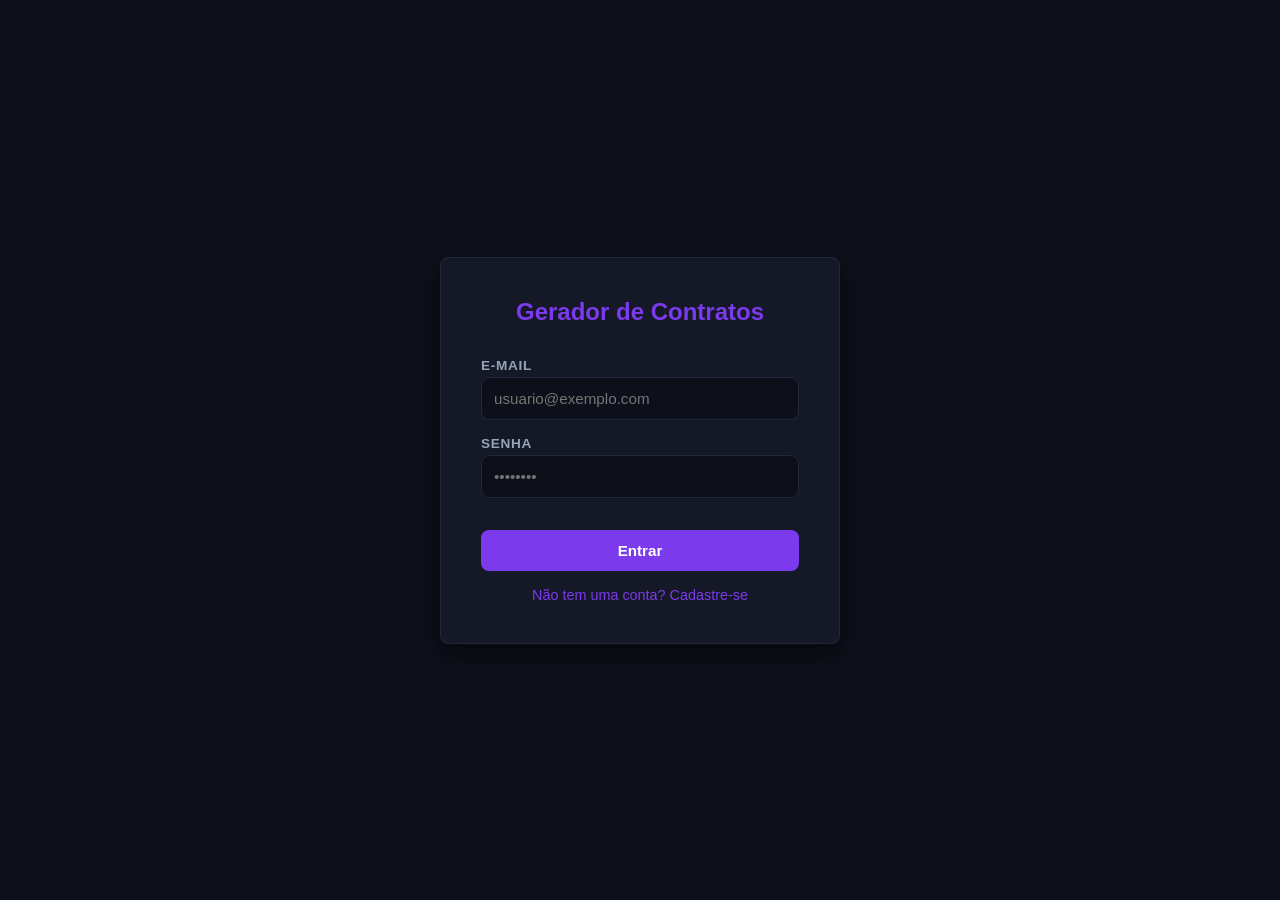
<file: frontend/index.html>
<!DOCTYPE html>
<html lang="pt-BR">
<head>
    <meta charset="UTF-8">
    <meta name="viewport" content="width=device-width, initial-scale=1.0">
    <title>Gerador de Contratos</title>
    <style>
        :root {
            /* Tema Escuro (Padrão) */
            --bg-main: #0d0f1a;
            --bg-surface: #151827;
            --bg-surface-hover: #1f2338;
            --accent: #7c3aed;
            --accent-hover: #6d28d9;
            --text-main: #f8fafc;
            --text-muted: #94a3b8;
            --border: #1e293b;
            --error: #ef4444;
            --success: #10b981;
            
            --sidebar-width: 250px;
            --radius: 8px;
            --font: 'Segoe UI', Tahoma, Geneva, Verdana, sans-serif;
        }

        [data-theme="light"] {
            --bg-main: #f8f9fa;
            --bg-surface: #ffffff;
            --bg-surface-hover: #f1f5f9;
            --text-main: #0f172a;
            --text-muted: #64748b;
            --border: #e2e8f0;
        }

        * {
            box-sizing: border-box;
            margin: 0;
            padding: 0;
            font-family: var(--font);
            transition: background-color 0.3s, color 0.3s, border-color 0.3s;
        }

        body {
            background-color: var(--bg-main);
            color: var(--text-main);
            height: 100vh;
            overflow: hidden;
        }

        h1, h2, h3, h4 { color: var(--text-main); margin-bottom: 1rem; }
        p { color: var(--text-muted); margin-bottom: 1rem; }

        /* Utilitários */
        .text-accent { color: var(--accent); }
        .flex { display: flex; }
        .flex-col { display: flex; flex-direction: column; }
        .items-center { align-items: center; }
        .justify-center { justify-content: center; }
        .justify-between { justify-content: space-between; }
        .gap-2 { gap: 0.5rem; }
        .gap-4 { gap: 1rem; }
        .w-full { width: 100%; }
        .hidden { display: none !important; }

        /* Formulários */
        .form-group { margin-bottom: 1rem; display: flex; flex-direction: column; }
        label { font-size: 0.85rem; font-weight: 600; margin-bottom: 0.25rem; color: var(--text-muted); text-transform: uppercase; letter-spacing: 0.05em; }
        input, select, textarea {
            background-color: var(--bg-main);
            border: 1px solid var(--border);
            color: var(--text-main);
            padding: 0.75rem;
            border-radius: var(--radius);
            font-size: 0.95rem;
            outline: none;
        }
        input:focus, select:focus, textarea:focus { border-color: var(--accent); box-shadow: 0 0 0 1px var(--accent); }
        input[readonly] { background-color: var(--bg-surface); opacity: 0.7; cursor: not-allowed; }
        .input-error { border-color: var(--error) !important; }

        /* Botões */
        button {
            cursor: pointer;
            border: none;
            border-radius: var(--radius);
            padding: 0.75rem 1.5rem;
            font-weight: 600;
            font-size: 0.95rem;
            transition: all 0.2s;
        }
        .btn-primary { background-color: var(--accent); color: #fff; }
        .btn-primary:hover { background-color: var(--accent-hover); }
        .btn-outline { background-color: transparent; border: 1px solid var(--border); color: var(--text-main); }
        .btn-outline:hover { border-color: var(--accent); color: var(--accent); }
        .btn-small { padding: 0.4rem 0.8rem; font-size: 0.85rem; }

        /* Telas de Autenticação */
        .auth-container {
            display: flex;
            align-items: center;
            justify-content: center;
            height: 100vh;
        }
        .auth-card {
            background-color: var(--bg-surface);
            padding: 2.5rem;
            border-radius: var(--radius);
            width: 100%;
            max-width: 400px;
            border: 1px solid var(--border);
            box-shadow: 0 10px 25px rgba(0,0,0,0.5);
        }
        .auth-link { color: var(--accent); cursor: pointer; font-size: 0.9rem; text-align: center; margin-top: 1rem; display: block; text-decoration: none; }
        .auth-link:hover { text-decoration: underline; }

        /* Layout Principal */
        .app-container {
            display: flex;
            height: 100vh;
        }
        
        /* Sidebar */
        .sidebar {
            width: var(--sidebar-width);
            background-color: var(--bg-surface);
            border-right: 1px solid var(--border);
            display: flex;
            flex-direction: column;
            padding: 1.5rem 0;
        }
        .profile-section {
            padding: 0 1.5rem 1.5rem;
            border-bottom: 1px solid var(--border);
            display: flex;
            align-items: center;
            gap: 1rem;
            margin-bottom: 1.5rem;
        }
        .avatar {
            width: 45px;
            height: 45px;
            border-radius: 50%;
            background-color: var(--accent);
            color: white;
            display: flex;
            align-items: center;
            justify-content: center;
            font-weight: bold;
            font-size: 1.2rem;
        }
        .profile-info { flex: 1; overflow: hidden; }
        .profile-name { font-weight: 600; font-size: 0.95rem; white-space: nowrap; overflow: hidden; text-overflow: ellipsis; }
        .logout-btn { cursor: pointer; color: var(--text-muted); font-size: 0.8rem; margin-top: 5px; display: inline-block; }
        .logout-btn:hover { color: var(--error); }

        .nav-list { list-style: none; flex: 1; }
        .nav-item {
            padding: 0.75rem 1.5rem;
            color: var(--text-muted);
            cursor: pointer;
            font-weight: 500;
            display: flex;
            align-items: center;
            border-left: 3px solid transparent;
        }
        .nav-item:hover { background-color: var(--bg-main); color: var(--text-main); }
        .nav-item.active { background-color: var(--bg-main); color: var(--accent); border-left-color: var(--accent); }

        /* Área Principal */
        .main-content {
            flex: 1;
            overflow-y: auto;
            padding: 2rem;
            background-color: var(--bg-main);
        }

        .section-container { max-width: 1400px; margin: 0 auto; }
        .page-header { margin-bottom: 2rem; display: flex; justify-content: space-between; align-items: center; }

        /* Dashboard */
        .dashboard-grid {
            display: grid;
            grid-template-columns: 1fr 1fr 1fr;
            gap: 1.5rem;
            margin-bottom: 2rem;
        }
        
        .col-card {
            background-color: var(--bg-surface);
            border: 1px solid var(--border);
            border-radius: var(--radius);
            padding: 1.5rem;
            height: 100%;
            display: flex;
            flex-direction: column;
        }

        .col-card h3 {
            font-size: 1rem;
            border-bottom: 1px solid var(--border);
            padding-bottom: 0.75rem;
            margin-bottom: 1rem;
            color: var(--accent);
        }

        .input-with-btn { display: flex; gap: 0.5rem; }
        .input-with-btn input { flex: 1; }

        /* Prévia */
        .preview-wrapper {
            flex: 1;
            background-color: var(--bg-main);
            border: 1px dashed var(--border);
            border-radius: var(--radius);
            padding: 1.5rem;
            overflow-y: auto;
            font-family: 'Times New Roman', Times, serif;
            color: var(--text-main);
            font-size: 0.9rem;
            line-height: 1.5;
            margin-bottom: 1rem;
            max-height: 400px;
        }
        .preview-actions { display: flex; gap: 1rem; }

        .contract-info-section {
            background-color: var(--bg-surface);
            border: 1px solid var(--border);
            border-radius: var(--radius);
            padding: 1.5rem;
        }
        .info-grid {
            display: grid;
            grid-template-columns: repeat(auto-fit, minmax(200px, 1fr));
            gap: 1rem;
        }
        .full-width { grid-column: 1 / -1; }

        /* Listas de Cards */
        .card-list { display: grid; grid-template-columns: repeat(auto-fill, minmax(300px, 1fr)); gap: 1.5rem; }
        .data-card {
            background-color: var(--bg-surface);
            border: 1px solid var(--border);
            border-radius: var(--radius);
            padding: 1.5rem;
        }
        .data-card-title { font-weight: bold; font-size: 1.1rem; margin-bottom: 0.5rem; }
        .data-card-subtitle { color: var(--text-muted); font-size: 0.85rem; margin-bottom: 1rem; }
        .badge {
            display: inline-block;
            padding: 0.25rem 0.5rem;
            border-radius: 4px;
            font-size: 0.75rem;
            font-weight: bold;
            background-color: var(--bg-main);
        }
        .badge.active { color: var(--success); border: 1px solid var(--success); }
        .badge.draft { color: var(--text-muted); border: 1px solid var(--border); }

        .client-actions { display: flex; gap: 0.5rem; margin-top: 1rem; }

        /* Histórico */
        .history-list { display: flex; flex-direction: column; gap: 1rem; }
        .history-item {
            background-color: var(--bg-surface);
            border: 1px solid var(--border);
            border-radius: var(--radius);
            padding: 1rem 1.5rem;
            cursor: pointer;
        }
        .history-item:hover { border-color: var(--accent); }
        .history-header { display: flex; justify-content: space-between; align-items: center; }
        .history-time { color: var(--text-muted); font-size: 0.85rem; }
        .history-details { margin-top: 1rem; padding-top: 1rem; border-top: 1px dashed var(--border); display: none; }
        .history-item.expanded .history-details { display: block; }
        .history-preview { background-color: var(--bg-main); padding: 1rem; border-radius: 4px; font-family: 'Times New Roman', serif; font-size: 0.9rem; margin-top: 0.5rem; }

        /* Configurações */
        .settings-grid { display: grid; grid-template-columns: 1fr 1fr; gap: 2rem; }
        .settings-section {
            background-color: var(--bg-surface);
            border: 1px solid var(--border);
            border-radius: var(--radius);
            padding: 1.5rem;
        }
        .settings-section h3 { border-bottom: 1px solid var(--border); padding-bottom: 0.5rem; margin-bottom: 1rem; }
        .toggle-container { display: flex; align-items: center; justify-content: space-between; margin-bottom: 1rem; }
        
        /* Modal Cliente */
        .modal-overlay {
            position: fixed; top: 0; left: 0; width: 100%; height: 100%;
            background-color: rgba(0,0,0,0.7);
            display: flex; justify-content: center; align-items: center;
            z-index: 1000;
        }
        .modal {
            background-color: var(--bg-surface);
            border: 1px solid var(--border);
            border-radius: var(--radius);
            padding: 2rem;
            width: 100%;
            max-width: 500px;
            max-height: 90vh;
            overflow-y: auto;
        }
        .modal-actions { display: flex; justify-content: flex-end; gap: 1rem; margin-top: 1.5rem; }

        @media (max-width: 1024px) {
            .dashboard-grid { grid-template-columns: 1fr; }
            .settings-grid { grid-template-columns: 1fr; }
        }
    </style>
</head>
<body>

    <!-- TELA DE LOGIN -->
    <div id="login-screen" class="auth-container">
        <div class="auth-card">
            <h2 class="text-accent" style="text-align: center; margin-bottom: 2rem;">Gerador de Contratos</h2>
            <form id="login-form">
                <div class="form-group">
                    <label>E-mail</label>
                    <input type="email" id="login-email" required placeholder="usuario@exemplo.com">
                </div>
                <div class="form-group">
                    <label>Senha</label>
                    <input type="password" id="login-password" required placeholder="••••••••">
                </div>
                <button type="submit" class="btn-primary w-full" style="margin-top: 1rem;">Entrar</button>
                <a class="auth-link" id="go-to-register">Não tem uma conta? Cadastre-se</a>
            </form>
        </div>
    </div>

    <!-- TELA DE CADASTRO -->
    <div id="register-screen" class="auth-container hidden">
        <div class="auth-card">
            <h2 class="text-accent" style="text-align: center; margin-bottom: 2rem;">Criar Conta</h2>
            <form id="register-form">
                <div class="form-group">
                    <label>Nome</label>
                    <input type="text" id="reg-name" required placeholder="João da Silva">
                </div>
                <div class="form-group">
                    <label>E-mail</label>
                    <input type="email" id="reg-email" required placeholder="usuario@exemplo.com">
                </div>
                <div class="form-group">
                    <label>Senha</label>
                    <input type="password" id="reg-password" required placeholder="••••••••">
                </div>
                <div class="form-group">
                    <label>Confirmar Senha</label>
                    <input type="password" id="reg-confirm" required placeholder="••••••••">
                </div>
                <button type="submit" class="btn-primary w-full" style="margin-top: 1rem;">Cadastrar</button>
                <a class="auth-link" id="go-to-login">Já tem uma conta? Entrar</a>
            </form>
        </div>
    </div>

    <!-- APP PRINCIPAL -->
    <div id="app-layout" class="app-container hidden">
        <!-- Sidebar -->
        <aside class="sidebar">
            <div class="profile-section">
                <div class="avatar" id="sidebar-avatar">U</div>
                <div class="profile-info">
                    <div class="profile-name" id="sidebar-name">Nome do Usuário</div>
                    <a class="logout-btn" id="logout-btn">Sair</a>
                </div>
            </div>
            <ul class="nav-list">
                <li class="nav-item active" data-target="dashboard-section">Dashboard</li>
                <li class="nav-item" data-target="contracts-section">Contratos</li>
                <li class="nav-item" data-target="clients-section">Clientes</li>
                <li class="nav-item" data-target="history-section">Histórico</li>
                <li class="nav-item" data-target="settings-section">Configurações</li>
            </ul>
        </aside>

        <!-- Conteúdo Principal -->
        <main class="main-content">
            
            <!-- DASHBOARD / GERADOR DE CONTRATOS -->
            <div id="dashboard-section" class="section-container">
                <div class="page-header">
                    <h2>Gerador de Contratos</h2>
                    <button class="btn-outline btn-small" id="clear-form-btn">Limpar Formulário</button>
                </div>

                <div class="dashboard-grid">
                    <!-- Coluna 1: Contratante -->
                    <div class="col-card">
                        <h3>DADOS DO CONTRATANTE</h3>
                        <div class="form-group">
                            <label>Tipo</label>
                            <input type="text" value="CONTRATANTE" readonly>
                        </div>
                        <div class="form-group">
                            <label>CPF/CNPJ</label>
                            <div class="input-with-btn">
                                <input type="text" id="tor-doc" placeholder="000.000.000-00" class="auto-save">
                                <button class="btn-outline btn-small" type="button" onclick="searchClient('tor-doc', 'tor')">Buscar</button>
                            </div>
                        </div>
                        <div class="form-group"><label>Nome Completo</label><input type="text" id="tor-name" class="auto-save required"></div>
                        <div class="form-group"><label>E-mail</label><input type="email" id="tor-email" class="auto-save"></div>
                        <div class="form-group">
                            <label>CEP</label>
                            <div class="input-with-btn">
                                <input type="text" id="tor-zip" class="auto-save" placeholder="00000-000">
                                <button class="btn-outline btn-small" type="button" onclick="searchViaCEP('tor')">Buscar</button>
                            </div>
                        </div>
                        <div class="form-group"><label>Endereço (Logradouro)</label><input type="text" id="tor-address" class="auto-save"></div>
                        <div class="flex gap-2">
                            <div class="form-group" style="flex:1"><label>Número</label><input type="text" id="tor-number" class="auto-save"></div>
                            <div class="form-group" style="flex:1"><label>Complemento</label><input type="text" id="tor-comp" class="auto-save"></div>
                        </div>
                        <div class="form-group"><label>Bairro</label><input type="text" id="tor-neigh" class="auto-save"></div>
                        <div class="form-group"><label>Cidade/Estado</label><input type="text" id="tor-city" class="auto-save"></div>
                    </div>

                    <!-- Coluna 2: Contratada -->
                    <div class="col-card">
                        <h3>DADOS DA CONTRATADA</h3>
                        <div class="form-group">
                            <label>Tipo</label>
                            <input type="text" value="CONTRATADA" readonly>
                        </div>
                        <div class="form-group">
                            <label>CPF/CNPJ</label>
                            <div class="input-with-btn">
                                <input type="text" id="tee-doc" placeholder="00.000.000/0001-00" class="auto-save">
                                <button class="btn-outline btn-small" type="button" onclick="searchClient('tee-doc', 'tee')">Buscar</button>
                            </div>
                        </div>
                        <div class="form-group"><label>Nome Completo</label><input type="text" id="tee-name" class="auto-save required"></div>
                        <div class="form-group"><label>E-mail</label><input type="email" id="tee-email" class="auto-save"></div>
                        <div class="form-group">
                            <label>CEP</label>
                            <div class="input-with-btn">
                                <input type="text" id="tee-zip" class="auto-save" placeholder="00000-000">
                                <button class="btn-outline btn-small" type="button" onclick="searchViaCEP('tee')">Buscar</button>
                            </div>
                        </div>
                        <div class="form-group"><label>Endereço (Logradouro)</label><input type="text" id="tee-address" class="auto-save"></div>
                        <div class="flex gap-2">
                            <div class="form-group" style="flex:1"><label>Número</label><input type="text" id="tee-number" class="auto-save"></div>
                            <div class="form-group" style="flex:1"><label>Complemento</label><input type="text" id="tee-comp" class="auto-save"></div>
                        </div>
                        <div class="form-group"><label>Bairro</label><input type="text" id="tee-neigh" class="auto-save"></div>
                        <div class="form-group"><label>Cidade/Estado</label><input type="text" id="tee-city" class="auto-save"></div>
                    </div>

                    <!-- Coluna 3: Prévia -->
                    <div class="col-card">
                        <h3>PRÉVIA DO DOCUMENTO</h3>
                        <div class="preview-wrapper" id="live-preview">
                            <!-- Conteúdo da prévia -->
                        </div>
                        <div class="preview-actions">
                            <button class="btn-primary w-full" id="btn-gen-pdf">📄 Gerar PDF</button>
                            <button class="btn-outline w-full" id="btn-gen-docx">📝 Gerar DOCX</button>
                        </div>
                    </div>
                </div>

                <!-- Informações do Contrato -->
                <div class="contract-info-section">
                    <h3>INFORMAÇÕES DO CONTRATO</h3>
                    <div class="info-grid">
                        <div class="form-group"><label>Título do Contrato</label><input type="text" id="info-title" class="auto-save required" value="Contrato de Prestação de Serviços"></div>
                        <div class="form-group"><label>Valor do Contrato</label><input type="text" id="info-value" class="auto-save" placeholder="R$ 0,00"></div>
                        <div class="form-group"><label>Data de Início</label><input type="date" id="info-start" class="auto-save required"></div>
                        <div class="form-group"><label>Data de Término</label><input type="date" id="info-end" class="auto-save"></div>
                        <div class="form-group">
                            <label>Termos de Pagamento</label>
                            <select id="info-payment" class="auto-save">
                                <option value="Mensal">Mensal</option>
                                <option value="À vista">À vista</option>
                                <option value="Parcelado">Parcelado</option>
                            </select>
                        </div>
                        <div class="form-group full-width"><label>Descrição do Serviço</label><textarea id="info-desc" rows="3" class="auto-save"></textarea></div>
                        <div class="form-group full-width"><label>Cláusulas Adicionais</label><textarea id="info-clauses" rows="3" class="auto-save"></textarea></div>
                    </div>
                </div>
            </div>

            <!-- SEÇÃO DE CONTRATOS -->
            <div id="contracts-section" class="section-container hidden">
                <div class="page-header">
                    <h2>Contratos Gerados (Sessão Atual)</h2>
                </div>
                <div id="contracts-list" class="card-list"></div>
            </div>

            <!-- SEÇÃO DE CLIENTES -->
            <div id="clients-section" class="section-container hidden">
                <div class="page-header">
                    <h2>Clientes Salvos</h2>
                    <button class="btn-primary" id="btn-add-client">Adicionar Novo Cliente</button>
                </div>
                <div id="clients-list" class="card-list"></div>
            </div>

            <!-- SEÇÃO DE HISTÓRICO -->
            <div id="history-section" class="section-container hidden">
                <div class="page-header">
                    <h2>Histórico de Contratos</h2>
                </div>
                <div id="history-list" class="history-list"></div>
            </div>

            <!-- SEÇÃO DE CONFIGURAÇÕES -->
            <div id="settings-section" class="section-container hidden">
                <div class="page-header">
                    <h2>Configurações</h2>
                </div>
                <div class="settings-grid">
                    <div class="settings-section">
                        <h3>Aparência</h3>
                        <div class="toggle-container">
                            <label style="margin:0;">Modo Escuro</label>
                            <input type="checkbox" id="set-darkmode" checked style="width:20px;height:20px;">
                        </div>
                        <div class="form-group">
                            <label>Cor de Destaque</label>
                            <input type="color" id="set-accent" value="#7c3aed" style="width:100%;height:40px;padding:0;">
                        </div>
                    </div>
                    
                    <div class="settings-section">
                        <h3>Perfil</h3>
                        <div class="form-group"><label>Nome de Exibição</label><input type="text" id="set-name"></div>
                        <div class="form-group"><label>E-mail</label><input type="email" id="set-email"></div>
                        <button class="btn-outline btn-small w-full" id="btn-update-profile">Atualizar Perfil</button>
                    </div>

                    <div class="settings-section">
                        <h3>Padrões de Contrato</h3>
                        <div class="form-group">
                            <label>Termos de Pagamento Padrão</label>
                            <select id="set-payment">
                                <option value="Mensal">Mensal</option>
                                <option value="À vista">À vista</option>
                                <option value="Parcelado">Parcelado</option>
                            </select>
                        </div>
                    </div>

                    <div class="settings-section">
                        <h3>Gerenciamento de Dados</h3>
                        <div class="flex-col gap-2">
                            <button class="btn-outline w-full" id="btn-clear-clients">Apagar Clientes Salvos</button>
                            <button class="btn-outline w-full" id="btn-clear-history">Apagar Histórico</button>
                            <button class="btn-primary w-full" id="btn-export-data">Exportar Dados (JSON)</button>
                        </div>
                    </div>
                </div>
            </div>
        </main>
    </div>

    <!-- MODAL DE CLIENTE -->
    <div id="client-modal" class="modal-overlay hidden">
        <div class="modal">
            <h3 class="text-accent">Adicionar Novo Cliente</h3>
            <form id="client-form">
                <div class="form-group"><label>Nome Completo</label><input type="text" id="mc-name" required></div>
                <div class="form-group"><label>CPF/CNPJ</label><input type="text" id="mc-doc" required></div>
                <div class="form-group"><label>E-mail</label><input type="email" id="mc-email"></div>
                <div class="flex gap-2">
                    <div class="form-group" style="flex:1">
                        <label>CEP</label>
                        <input type="text" id="mc-zip" onblur="searchViaCEPModal(this.value)">
                    </div>
                    <div class="form-group" style="flex:2"><label>Endereço</label><input type="text" id="mc-address"></div>
                </div>
                <div class="flex gap-2">
                    <div class="form-group" style="flex:1"><label>Número</label><input type="text" id="mc-number"></div>
                    <div class="form-group" style="flex:1"><label>Comp.</label><input type="text" id="mc-comp"></div>
                </div>
                <div class="flex gap-2">
                    <div class="form-group" style="flex:1"><label>Bairro</label><input type="text" id="mc-neigh"></div>
                    <div class="form-group" style="flex:1"><label>Cidade/Estado</label><input type="text" id="mc-city"></div>
                </div>
                <div class="modal-actions">
                    <button type="button" class="btn-outline" onclick="closeModal()">Cancelar</button>
                    <button type="submit" class="btn-primary">Salvar Cliente</button>
                </div>
            </form>
        </div>
    </div>

        <script>
        const API_URL = "http://localhost:8000";

        let appState = {
            currentUser: null,
            settings: { darkMode: true, accentColor: '#7c3aed', defaultPayment: 'Mensal' },
            clients: [],
            contracts: [],
            history: [],
            draft: {},
            govbrConnected: false
        };

        const setToken = (token) => localStorage.setItem('auth_token', token);
        const getToken = () => localStorage.getItem('auth_token');
        const clearToken = () => localStorage.removeItem('auth_token');

        
        function toggleLoading(show) {
            let loader = document.getElementById('global-loader');
            if (!loader) {
                loader = document.createElement('div');
                loader.id = 'global-loader';
                loader.innerHTML = '<div style="border: 4px solid #f3f3f3; border-top: 4px solid var(--accent); border-radius: 50%; width: 40px; height: 40px; animation: spin 1s linear infinite;"></div><style>@keyframes spin { 0% { transform: rotate(0deg); } 100% { transform: rotate(360deg); } }</style>';
                loader.style.position = 'fixed';
                loader.style.top = '0';
                loader.style.left = '0';
                loader.style.width = '100vw';
                loader.style.height = '100vh';
                loader.style.backgroundColor = 'rgba(0,0,0,0.5)';
                loader.style.display = 'flex';
                loader.style.justifyContent = 'center';
                loader.style.alignItems = 'center';
                loader.style.zIndex = '9999';
                document.body.appendChild(loader);
            }
            loader.style.display = show ? 'flex' : 'none';
        }

        async function apiCall(endpoint, method = 'GET', body = null) {
            const token = getToken();
            const headers = { 'Content-Type': 'application/json' };
            if (token) {
                headers['Authorization'] = 'Bearer ' + token;
            }

            const options = { method, headers };
            if (body) {
                options.body = JSON.stringify(body);
            }

            toggleLoading(true);
            try {
                const res = await fetch(`${API_URL}${endpoint}`, options);
                
                if (res.status === 401) {
                    clearToken();
                    showScreen('login-screen');
                    document.getElementById('app-layout').classList.add('hidden');
                    throw new Error("Sessão expirada. Faça login novamente.");
                }
                if (!res.ok) {
                    const errorData = await res.json().catch(() => ({}));
                    throw new Error(errorData.detail || `Erro na requisição: ${res.status}`);
                }
                
                if (res.status === 204) return null;
                return await res.json();
            } catch (error) {
                alert(error.message);
                throw error;
            } finally {
                toggleLoading(false);
            }
        }

        document.addEventListener('DOMContentLoaded', async () => {
            const urlParams = new URLSearchParams(window.location.search);
            if (urlParams.get('govbr') === 'success') {
                appState.govbrConnected = true;
                window.history.replaceState({}, document.title, window.location.pathname);
                setTimeout(() => {
                    document.querySelector('.nav-item[data-target="contracts-section"]').click();
                }, 500);
            }

            if (getToken()) {
                try {
                    await loadUser();
                    showMainApp();
                } catch (e) {
                    showScreen('login-screen');
                }
            } else {
                showScreen('login-screen');
            }
            bindEvents();
            updatePreview();
        });

        async function loadUser() {
            appState.currentUser = await apiCall('/users/me');
            appState.settings = appState.currentUser.settings || appState.settings;
            applySettings();
        }

        async function loadData() {
            try {
                appState.clients = await apiCall('/clients');
                appState.contracts = await apiCall('/contracts');
                appState.history = await apiCall('/history');
                renderClients();
                renderContracts();
                renderHistory();
            } catch (e) {
                console.error("Failed to load data", e);
            }
        }

        // --- AUTH ---
        document.getElementById('go-to-register').addEventListener('click', () => showScreen('register-screen'));
        document.getElementById('go-to-login').addEventListener('click', () => showScreen('login-screen'));
        
        document.getElementById('login-form').addEventListener('submit', async (e) => {
            e.preventDefault();
            const email = document.getElementById('login-email').value;
            const password = document.getElementById('login-password').value;
            try {
                const res = await apiCall('/auth/login', 'POST', { email, password });
                setToken(res.access_token);
                await loadUser();
                showMainApp();
            } catch(e) {}
        });

        document.getElementById('register-form').addEventListener('submit', async (e) => {
            e.preventDefault();
            const name = document.getElementById('reg-name').value;
            const email = document.getElementById('reg-email').value;
            const password = document.getElementById('reg-password').value;
            const confirm = document.getElementById('reg-confirm').value;
            if (password !== confirm) return alert("As senhas não coincidem");
            
            try {
                const res = await apiCall('/auth/register', 'POST', { name, email, password });
                setToken(res.access_token);
                await loadUser();
                showMainApp();
            } catch(e) {}
        });

        document.getElementById('logout-btn').addEventListener('click', () => {
            clearToken();
            appState.currentUser = null;
            showScreen('login-screen');
            document.getElementById('app-layout').classList.add('hidden');
        });

        // --- NAVIGATION ---
        function showScreen(screenId) {
            document.getElementById('login-screen').classList.add('hidden');
            document.getElementById('register-screen').classList.add('hidden');
            if (screenId === 'login-screen' || screenId === 'register-screen') {
                document.getElementById(screenId).classList.remove('hidden');
            }
        }

        function showMainApp() {
            showScreen('');
            document.getElementById('app-layout').classList.remove('hidden');
            
            const name = appState.currentUser.name;
            document.getElementById('sidebar-name').textContent = name;
            document.getElementById('sidebar-avatar').textContent = name.charAt(0).toUpperCase();
            
            document.getElementById('set-name').value = name;
            document.getElementById('set-email').value = appState.currentUser.email;

            loadData();
        }

        document.querySelectorAll('.nav-item').forEach(item => {
            item.addEventListener('click', (e) => {
                document.querySelectorAll('.nav-item').forEach(n => n.classList.remove('active'));
                e.currentTarget.classList.add('active');
                
                const target = e.currentTarget.getAttribute('data-target');
                document.querySelectorAll('.section-container').forEach(s => s.classList.add('hidden'));
                document.getElementById(target).classList.remove('hidden');
                
                if(target === 'clients-section') renderClients();
                if(target === 'history-section') renderHistory();
                if(target === 'contracts-section') renderContracts();
            });
        });

        async function applySettings() {
            const { darkMode, accentColor, defaultPayment } = appState.settings;
            document.documentElement.setAttribute('data-theme', darkMode ? 'dark' : 'light');
            document.documentElement.style.setProperty('--accent', accentColor || '#7c3aed');
            
            document.getElementById('set-darkmode').checked = darkMode;
            document.getElementById('set-accent').value = accentColor || '#7c3aed';
            document.getElementById('set-payment').value = defaultPayment || 'Mensal';
        }

        // --- DASHBOARD FORMS & AUTOSAVE ---
        const autoSaveInputs = document.querySelectorAll('.auto-save');
        autoSaveInputs.forEach(input => {
            input.addEventListener('input', () => {
                input.classList.remove('input-error');
                appState.draft[input.id] = input.value;
                updatePreview();
            });
        });

        document.getElementById('clear-form-btn').addEventListener('click', () => {
            if(confirm('Limpar todos os campos?')) {
                autoSaveInputs.forEach(input => input.value = '');
                appState.draft = {};
                updatePreview();
            }
        });

        // --- VIACEP INTEGRATION ---
        async function fetchViaCEP(cepStr) {
            const cep = cepStr.replace(/\D/g, '');
            if (cep.length !== 8) return null;
            try {
                const data = await apiCall(`/integrations/cep/${cep}`);
                return data;
            } catch (error) {
                return null;
            }
        }

        async function searchViaCEP(prefix) {
            const zipInput = document.getElementById(`${prefix}-zip`);
            const data = await fetchViaCEP(zipInput.value);
            if (data) {
                document.getElementById(`${prefix}-address`).value = data.logradouro;
                document.getElementById(`${prefix}-neigh`).value = data.bairro;
                document.getElementById(`${prefix}-city`).value = `${data.localidade} / ${data.uf}`;
                
                ['address', 'neigh', 'city'].forEach(f => {
                    appState.draft[`${prefix}-${f}`] = document.getElementById(`${prefix}-${f}`).value;
                });
                updatePreview();
                document.getElementById(`${prefix}-number`).focus();
            }
        }

        async function searchViaCEPModal(zipValue) {
            const data = await fetchViaCEP(zipValue);
            if (data) {
                document.getElementById('mc-address').value = data.logradouro;
                document.getElementById('mc-neigh').value = data.bairro;
                document.getElementById('mc-city').value = `${data.localidade} / ${data.uf}`;
                document.getElementById('mc-number').focus();
            }
        }

        document.getElementById('tor-zip').addEventListener('blur', (e) => searchViaCEP('tor'));
        document.getElementById('tee-zip').addEventListener('blur', (e) => searchViaCEP('tee'));

        async function searchClient(inputId, prefix) {
            const doc = document.getElementById(inputId).value.replace(/\D/g, '');
            
            const client = appState.clients.find(c => {
                const cDoc = (c.document || c.doc || '').replace(/\D/g, '');
                return cDoc === doc;
            });
            
            if (client) {
                fillFormWithClient(client, prefix);
                return;
            }
            
            if (doc.length === 14) {
                try {
                    const data = await apiCall(`/integrations/cnpj/${doc}`);
                    const newClientData = {
                        name: data.razao_social || data.nome_fantasia,
                        doc: doc,
                        zip: data.cep,
                        address: data.logradouro,
                        number: data.numero,
                        comp: data.complemento,
                        neigh: data.bairro,
                        city: `${data.cidade} / ${data.estado}`
                    };
                    fillFormWithClient(newClientData, prefix);
                    return;
                } catch (e) {
                    console.error(e);
                }
            }
            
            alert('Cliente não encontrado nos registros salvos e não foi possível buscar na Receita.');
        }

        // --- CLIENTS ---
        document.getElementById('btn-add-client').addEventListener('click', () => {
            document.getElementById('client-form').reset();
            document.getElementById('client-modal').classList.remove('hidden');
        });

        function closeModal() { document.getElementById('client-modal').classList.add('hidden'); }

        document.getElementById('client-form').addEventListener('submit', async (e) => {
            e.preventDefault();
            const clientData = {
                name: document.getElementById('mc-name').value,
                document: document.getElementById('mc-doc').value,
                email: document.getElementById('mc-email').value,
                zip_code: document.getElementById('mc-zip').value,
                address: document.getElementById('mc-address').value,
                number: document.getElementById('mc-number').value,
                complement: document.getElementById('mc-comp').value,
                neighborhood: document.getElementById('mc-neigh').value,
                city_state: document.getElementById('mc-city').value
            };
            try {
                const newClient = await apiCall('/clients', 'POST', clientData);
                appState.clients.push(newClient);
                closeModal();
                renderClients();
            } catch(e) {}
        });

        function renderClients() {
            const list = document.getElementById('clients-list');
            list.innerHTML = '';
            appState.clients.forEach(c => {
                const docValue = c.document || c.doc || '';
                const zipValue = c.zip_code || c.zip || '';
                const compValue = c.complement || c.comp || '';
                const neighValue = c.neighborhood || c.neigh || '';
                const cityValue = c.city_state || c.city || '';
                
                const clientForForm = {
                    name: c.name, doc: docValue, email: c.email, zip: zipValue,
                    address: c.address, number: c.number, comp: compValue, neigh: neighValue, city: cityValue
                };
                
                const card = document.createElement('div');
                card.className = 'data-card';
                card.innerHTML = `
                    <div class="data-card-title">${c.name}</div>
                    <div class="data-card-subtitle">${docValue} | ${c.email || ''}</div>
                    <p style="font-size:0.85rem; margin-bottom:0;">${c.address || ''}, ${c.number || ''} - ${cityValue}</p>
                    <div class="client-actions">
                        <button class="btn-outline btn-small" onclick='fillFormWithClient(${JSON.stringify(clientForForm).replace(/'/g, "\\'")}, "tor")'>Usar como Contratante</button>
                        <button class="btn-outline btn-small" onclick='fillFormWithClient(${JSON.stringify(clientForForm).replace(/'/g, "\\'")}, "tee")'>Usar como Contratada</button>
                    </div>
                `;
                list.appendChild(card);
            });
        }

        window.fillFormWithClient = function(client, prefix) {
            document.getElementById(`${prefix}-name`).value = client.name || '';
            document.getElementById(`${prefix}-doc`).value = client.doc || '';
            document.getElementById(`${prefix}-email`).value = client.email || '';
            document.getElementById(`${prefix}-zip`).value = client.zip || '';
            document.getElementById(`${prefix}-address`).value = client.address || '';
            document.getElementById(`${prefix}-number`).value = client.number || '';
            document.getElementById(`${prefix}-comp`).value = client.comp || '';
            document.getElementById(`${prefix}-neigh`).value = client.neigh || '';
            document.getElementById(`${prefix}-city`).value = client.city || '';
            
            ['name', 'doc', 'email', 'zip', 'address', 'number', 'comp', 'neigh', 'city'].forEach(f => {
                appState.draft[`${prefix}-${f}`] = client[f] || '';
            });
            
            document.querySelector('.nav-item[data-target="dashboard-section"]').click();
            updatePreview();
        }

        // --- PREVIEW & GENERATION ---
        function getContractText() {
            const d = appState.draft;
            const title = d['info-title'] || 'CONTRATO DE PRESTAÇÃO DE SERVIÇOS';
            const torName = d['tor-name'] || '[NOME DO CONTRATANTE]';
            const torDoc = d['tor-doc'] || '[CPF/CNPJ]';
            const teeName = d['tee-name'] || '[NOME DA CONTRATADA]';
            const teeDoc = d['tee-doc'] || '[CPF/CNPJ]';
            const val = d['info-value'] || '[VALOR]';
            const start = d['info-start'] || '[DATA]';
            const payment = d['info-payment'] || 'Mensal';
            const desc = d['info-desc'] || '[DESCRIÇÃO DOS SERVIÇOS]';
            const clauses = d['info-clauses'] || '';

            const dateStr = new Date().toLocaleDateString('pt-BR');

            return `
<h2 style="text-align:center; text-transform:uppercase; margin-bottom: 2rem;">${title}</h2>

<p><strong>1. DAS PARTES</strong></p>
<p><strong>CONTRATANTE:</strong> ${torName}, inscrito(a) sob o documento ${torDoc}, residente e domiciliado(a) em ${d['tor-address'] || ''}, ${d['tor-number'] || ''}, ${d['tor-city'] || ''}, doravante denominado(a) CONTRATANTE.</p>
<p><strong>CONTRATADA:</strong> ${teeName}, inscrito(a) sob o documento ${teeDoc}, com sede em ${d['tee-address'] || ''}, ${d['tee-number'] || ''}, ${d['tee-city'] || ''}, doravante denominado(a) CONTRATADA.</p>

<p><strong>2. DO OBJETO DO CONTRATO</strong></p>
<p>A CONTRATADA compromete-se a fornecer os seguintes serviços à CONTRATANTE: ${desc}.</p>

<p><strong>3. DO PAGAMENTO E PRAZOS</strong></p>
<p>O valor total deste contrato é de ${val}. O pagamento será realizado da seguinte forma: ${payment}.</p>
<p>Os serviços terão início em ${start.split('-').reverse().join('/')} e término previsto para ${d['info-end'] ? d['info-end'].split('-').reverse().join('/') : '[DATA DE TÉRMINO]'}.</p>

${clauses ? `<p><strong>4. CLÁUSULAS ADICIONAIS</strong></p><p>${clauses.replace(/\n/g, '<br>')}</p>` : ''}

<p style="margin-top:3rem;">E, por estarem de acordo, as partes assinam o presente contrato.</p>

<div style="display:flex; justify-content:space-between; margin-top: 4rem;">
    <div style="text-align:center; width: 45%;">
        <hr style="border:0; border-bottom:1px solid #000; margin-bottom:10px;">
        <p>${torName}<br>CONTRATANTE</p>
    </div>
    <div style="text-align:center; width: 45%;">
        <hr style="border:0; border-bottom:1px solid #000; margin-bottom:10px;">
        <p>${teeName}<br>CONTRATADA</p>
    </div>
</div>
<p style="text-align:center; margin-top:2rem;">Documento gerado em: ${dateStr}</p>
            `;
        }

        function updatePreview() {
            document.getElementById('live-preview').innerHTML = getContractText();
        }

        function validateForm() {
            let valid = true;
            document.querySelectorAll('.required').forEach(el => {
                if(!el.value.trim()) {
                    el.classList.add('input-error');
                    valid = false;
                }
            });
            return valid;
        }

        async function recordGenerationBackend(actionType = "created") {
            const d = appState.draft;
            
            let clauses = [];
            if (d['info-clauses']) {
                clauses = d['info-clauses'].split('\\n').map((c, i) => ({ title: `CLÁUSULA ${i+1}`, content: c }));
            }
            
            let valStr = d['info-value'] || "0";
            valStr = valStr.replace(/[^\\d.,]/g, '').replace(',', '.');
            let valNum = parseFloat(valStr) || 0;

            const contractData = {
                title: d['info-title'] || 'Contrato',
                status: 'Ativo',
                contractor_data: {
                    name: d['tor-name'], document: d['tor-doc'], email: d['tor-email'],
                    address: d['tor-address'], number: d['tor-number'], city_state: d['tor-city']
                },
                contractee_data: {
                    name: d['tee-name'], document: d['tee-doc'], email: d['tee-email'],
                    address: d['tee-address'], number: d['tee-number'], city_state: d['tee-city']
                },
                contract_info: {
                    value: valNum, currency: 'R$', start: d['info-start'], end: d['info-end'],
                    payment_method: d['info-payment'], desc: d['info-desc'], clauses: clauses
                }
            };
            try {
                const newContract = await apiCall('/contracts', 'POST', contractData);
                appState.contracts.push(newContract);
                
                if (actionType !== "created") {
                    await apiCall('/history', 'POST', {
                        action: actionType,
                        contract_id: newContract.id,
                        details: { generated_doc: true }
                    });
                }
                
                await loadData();
                return newContract.id;
            } catch (e) {
                console.error("Error recording contract", e);
                throw e;
            }
        }

        async function downloadBackendFile(contractId, type) {
            const token = getToken();
            const res = await fetch(`${API_URL}/contracts/${contractId}/download/${type}`, {
                headers: { 'Authorization': 'Bearer ' + token }
            });
            if (!res.ok) {
                const errorData = await res.json().catch(() => ({}));
                throw new Error(errorData.detail || "Erro ao gerar o arquivo no servidor.");
            }
            const blob = await res.blob();
            const url = URL.createObjectURL(blob);
            const a = document.createElement('a');
            a.href = url;
            a.download = `Contrato_${contractId}.${type}`;
            document.body.appendChild(a);
            a.click();
            document.body.removeChild(a);
            URL.revokeObjectURL(url);
        }

        document.getElementById('btn-gen-pdf').addEventListener('click', async () => {
            if(!validateForm()) return alert('Por favor, preencha os campos obrigatórios (em vermelho).');
            try {
                toggleLoading(true);
                const contractId = await recordGenerationBackend("pdf_generated");
                await downloadBackendFile(contractId, 'pdf');
            } catch (e) {
                alert('Erro ao gerar PDF: ' + e.message);
            } finally {
                toggleLoading(false);
            }
        });

        document.getElementById('btn-gen-docx').addEventListener('click', async () => {
            if(!validateForm()) return alert('Por favor, preencha os campos obrigatórios (em vermelho).');
            try {
                toggleLoading(true);
                const contractId = await recordGenerationBackend("docx_generated");
                await downloadBackendFile(contractId, 'docx');
            } catch (e) {
                alert('Erro ao gerar DOCX: ' + e.message);
            } finally {
                toggleLoading(false);
            }
        });

        function renderContracts() {
            const list = document.getElementById('contracts-list');
            list.innerHTML = '';
            appState.contracts.forEach(c => {
                const card = document.createElement('div');
                card.className = 'data-card';
                
                const isSigned = c.status === "Assinado digitalmente";
                const badgeClass = isSigned ? "badge active" : "badge draft";
                const badgeText = isSigned ? "✓ Assinado digitalmente" : "Não assinado";
                
                let signSection = '';
                if (!isSigned) {
                    if (appState.govbrConnected) {
                        signSection = `
                            <div style="margin-top: 15px; border-top: 1px solid var(--border); padding-top: 10px;">
                                <div style="color: var(--success); font-weight: bold; margin-bottom: 10px; font-size: 0.9rem;">✓ Gov.br conectado — CPF: ***.***.***-**</div>
                                <button class="btn-primary w-full" onclick="signContract(${c.id})">Assinar Contrato</button>
                            </div>
                        `;
                    } else {
                        signSection = `
                            <div style="margin-top: 15px; border-top: 1px solid var(--border); padding-top: 10px;">
                                <button style="background-color: #1351B4; color: white; border: none; border-radius: var(--radius); padding: 0.75rem 1.5rem; font-weight: 600; cursor: pointer; transition: all 0.2s; width: 100%;" onmouseover="this.style.backgroundColor='#0d3b85'" onmouseout="this.style.backgroundColor='#1351B4'" onclick="connectGovBr()">Assinar com Gov.br</button>
                            </div>
                        `;
                    }
                } else {
                    signSection = `
                        <div style="margin-top: 15px; border-top: 1px solid var(--border); padding-top: 10px;">
                            <div style="color: var(--success); font-weight: bold; margin-bottom: 10px; font-size: 0.9rem;">✓ Contrato assinado digitalmente em ${new Date().toLocaleString('pt-BR')}</div>
                            <button class="btn-outline w-full" onclick="downloadSignedContract(${c.id})">Baixar PDF Assinado</button>
                        </div>
                    `;
                }

                card.innerHTML = `
                    <div class="data-card-title">${c.title}</div>
                    <div class="data-card-subtitle">${new Date(c.created_at).toLocaleString('pt-BR')}</div>
                    <p><strong>Contratante:</strong> ${c.contractor_data?.name || 'N/A'}</p>
                    <p><strong>Contratada:</strong> ${c.contractee_data?.name || 'N/A'}</p>
                    <span class="${badgeClass}">${badgeText}</span>
                    ${signSection}
                `;
                list.appendChild(card);
            });
        }

        async function connectGovBr() {
            try {
                const data = await apiCall('/auth/govbr');
                if (data.url) {
                    window.location.href = data.url;
                }
            } catch (error) {
                alert("Erro ao conectar com Gov.br");
            }
        }

        async function signContract(contractId) {
            try {
                toggleLoading(true);
                const c = appState.contracts.find(x => x.id === contractId);
                const res = await apiCall(`/auth/govbr/contracts/${contractId}/sign`, 'POST', { contract_data: c || {} });
                
                if (res.status === 'success') {
                    const cIndex = appState.contracts.findIndex(x => x.id === contractId);
                    if (cIndex !== -1) {
                        appState.contracts[cIndex].status = "Assinado digitalmente";
                        appState.contracts[cIndex].signed_pdf_base64 = res.signed_pdf_base64;
                    }
                    alert("Contrato assinado com sucesso!");
                    
                    // Add history entry
                    await apiCall('/history', 'POST', {
                        action: 'signed',
                        contract_id: contractId,
                        details: { cpf: res.cpf, timestamp: new Date().toISOString() }
                    });
                    await loadData();
                    renderContracts();
                }
            } catch (error) {
                alert("Erro ao assinar contrato: " + error.message);
            } finally {
                toggleLoading(false);
            }
        }

        function downloadSignedContract(contractId) {
            const c = appState.contracts.find(x => x.id === contractId);
            if (!c || !c.signed_pdf_base64) return alert("Documento não encontrado.");
            
            const byteCharacters = atob(c.signed_pdf_base64);
            const byteNumbers = new Array(byteCharacters.length);
            for (let i = 0; i < byteCharacters.length; i++) {
                byteNumbers[i] = byteCharacters.charCodeAt(i);
            }
            const byteArray = new Uint8Array(byteNumbers);
            const blob = new Blob([byteArray], {type: 'application/pdf'});
            
            const url = window.URL.createObjectURL(blob);
            const a = document.createElement('a');
            a.href = url;
            a.download = `Contrato_Assinado_${contractId}.pdf`;
            document.body.appendChild(a);
            a.click();
            document.body.removeChild(a);
            URL.revokeObjectURL(url);
        }

        function renderHistory() {
            const list = document.getElementById('history-list');
            list.innerHTML = '';
            appState.history.forEach(h => {
                const item = document.createElement('div');
                item.className = 'history-item';
                item.innerHTML = `
                    <div class="history-header">
                        <div>
                            <strong>${h.action}</strong>
                            <div style="font-size:0.85rem; color:var(--text-muted); margin-top:4px;">
                                Contrato ID: ${h.contract_id || 'N/A'}
                            </div>
                        </div>
                        <div class="history-time">${new Date(h.created_at).toLocaleString('pt-BR')}</div>
                    </div>
                    <div class="history-details">
                        <strong>Detalhes:</strong>
                        <div class="history-preview"><pre>${JSON.stringify(h.details, null, 2)}</pre></div>
                    </div>
                `;
                item.addEventListener('click', () => item.classList.toggle('expanded'));
                list.appendChild(item);
            });
        }

        // --- SETTINGS ---
        document.getElementById('set-darkmode').addEventListener('change', async (e) => {
            appState.settings.darkMode = e.target.checked;
            await apiCall('/users/me/settings', 'PUT', { settings: appState.settings });
            applySettings();
        });

        document.getElementById('set-accent').addEventListener('change', async (e) => {
            appState.settings.accentColor = e.target.value;
            await apiCall('/users/me/settings', 'PUT', { settings: appState.settings });
            applySettings();
        });

        document.getElementById('set-payment').addEventListener('change', async (e) => {
            appState.settings.defaultPayment = e.target.value;
            await apiCall('/users/me/settings', 'PUT', { settings: appState.settings });
        });

        document.getElementById('btn-update-profile').addEventListener('click', async () => {
            const n = document.getElementById('set-name').value;
            const e = document.getElementById('set-email').value;
            if(n && e) {
                try {
                    const user = await apiCall('/users/me', 'PUT', { name: n, email: e });
                    appState.currentUser = user;
                    document.getElementById('sidebar-name').textContent = user.name;
                    document.getElementById('sidebar-avatar').textContent = user.name.charAt(0).toUpperCase();
                    alert('Perfil atualizado com sucesso.');
                } catch(e) {}
            }
        });

        document.getElementById('btn-clear-clients').addEventListener('click', async () => {
            if(confirm('Tem certeza que deseja apagar todos os clientes salvos? (Isso os apagará do banco de dados)')) {
                for (const client of appState.clients) {
                    try { await apiCall(`/clients/${client.id}`, 'DELETE'); } catch(e) {}
                }
                await loadData();
            }
        });

        document.getElementById('btn-clear-history').addEventListener('click', async () => {
            alert('Por segurança, a exclusão em massa de histórico deve ser feita via administração.');
        });

        document.getElementById('btn-export-data').addEventListener('click', () => {
            const dataStr = JSON.stringify(appState, null, 2);
            const blob = new Blob([dataStr], { type: "application/json" });
            const url = URL.createObjectURL(blob);
            const a = document.createElement('a');
            a.href = url;
            a.download = "backup_gerador_contratos.json";
            document.body.appendChild(a);
            a.click();
            document.body.removeChild(a);
            URL.revokeObjectURL(url);
        });

        function bindEvents() {
            document.querySelectorAll('input, textarea').forEach(el => {
                el.addEventListener('focus', () => el.classList.remove('input-error'));
            });
        }
    </script>

</body>
</html>
</file>
